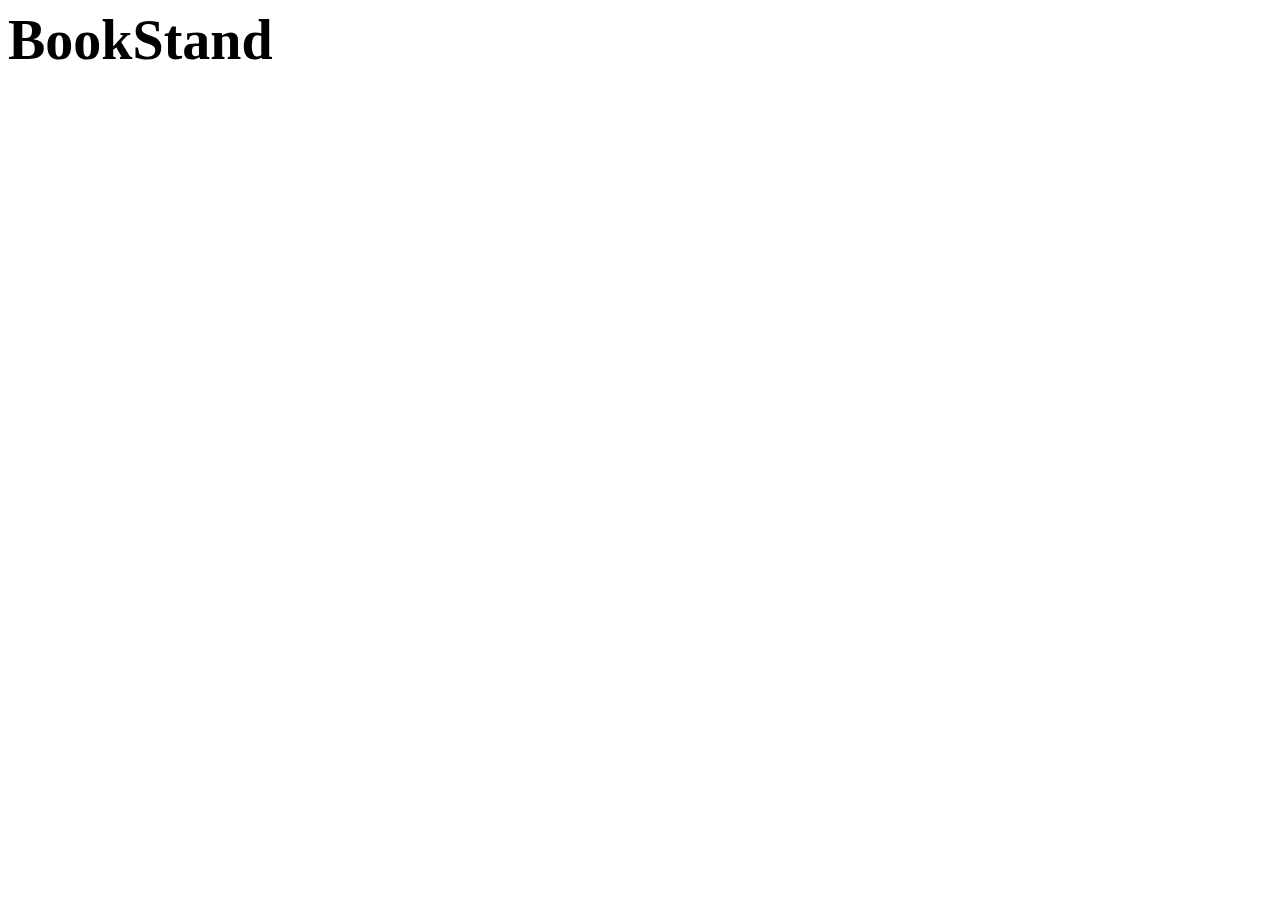
<file: BookStand.html>
<!DOCTYPE html>
<html lang="en">

<head>
    <meta charset="UTF-8">
    <title>BookStand</title>
    <style>
        h1 {
            font-size: 350%;
            margin: 0;
        }

        </style>
    </head>
    <body>
        <h1> BookStand </h1>
    </body>
</file>
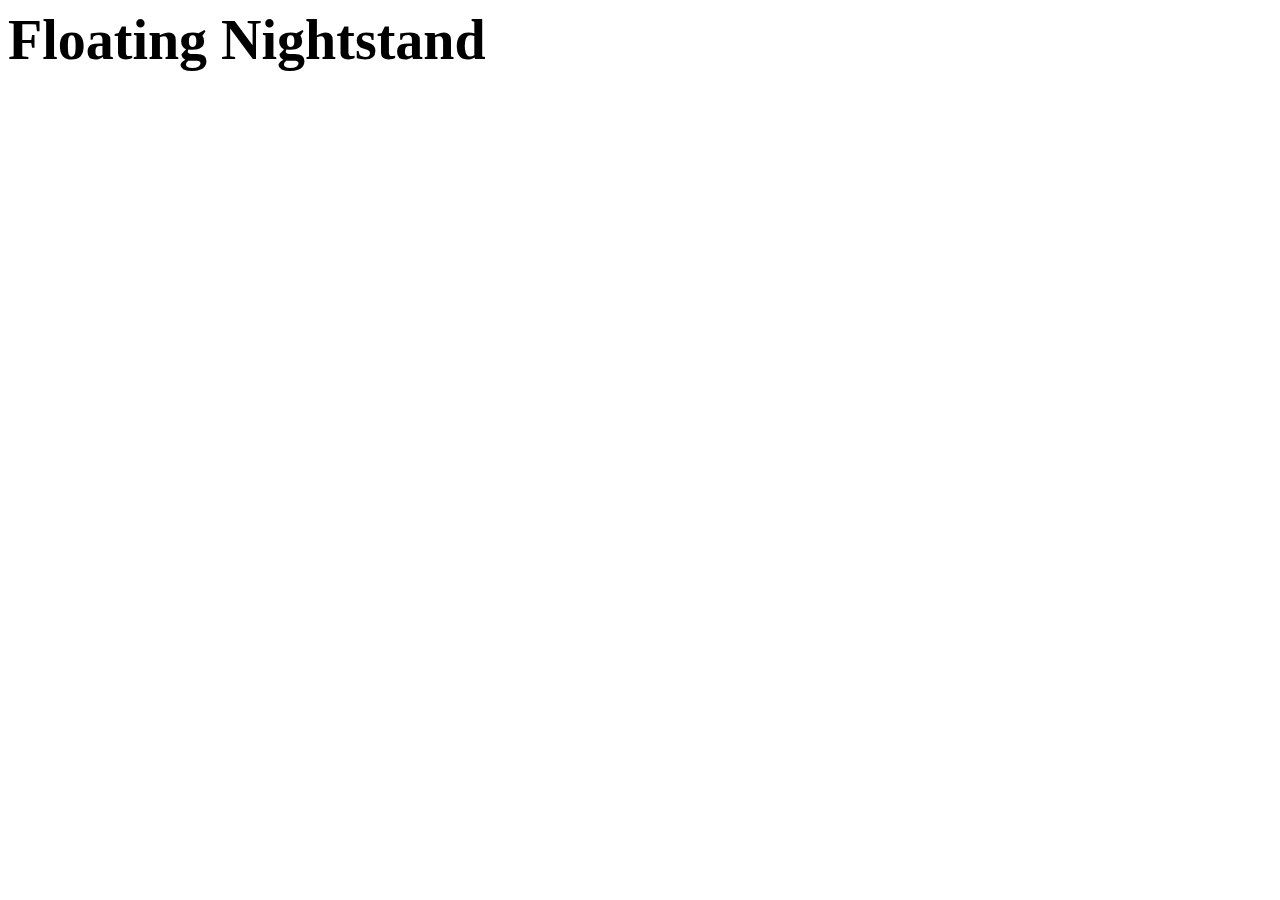
<file: FloatingNightstand.html>
<!DOCTYPE html>
<html lang="en">

<head>
    <meta charset="UTF-8">
    <title>Portfolio Lars Gerritsen</title>
    <style>
        h1 {
            font-size: 350%;
            margin: 0;
        }

        </style>
    </head>
    <body>
        <h1> Floating Nightstand</h1>
    </body>
</file>
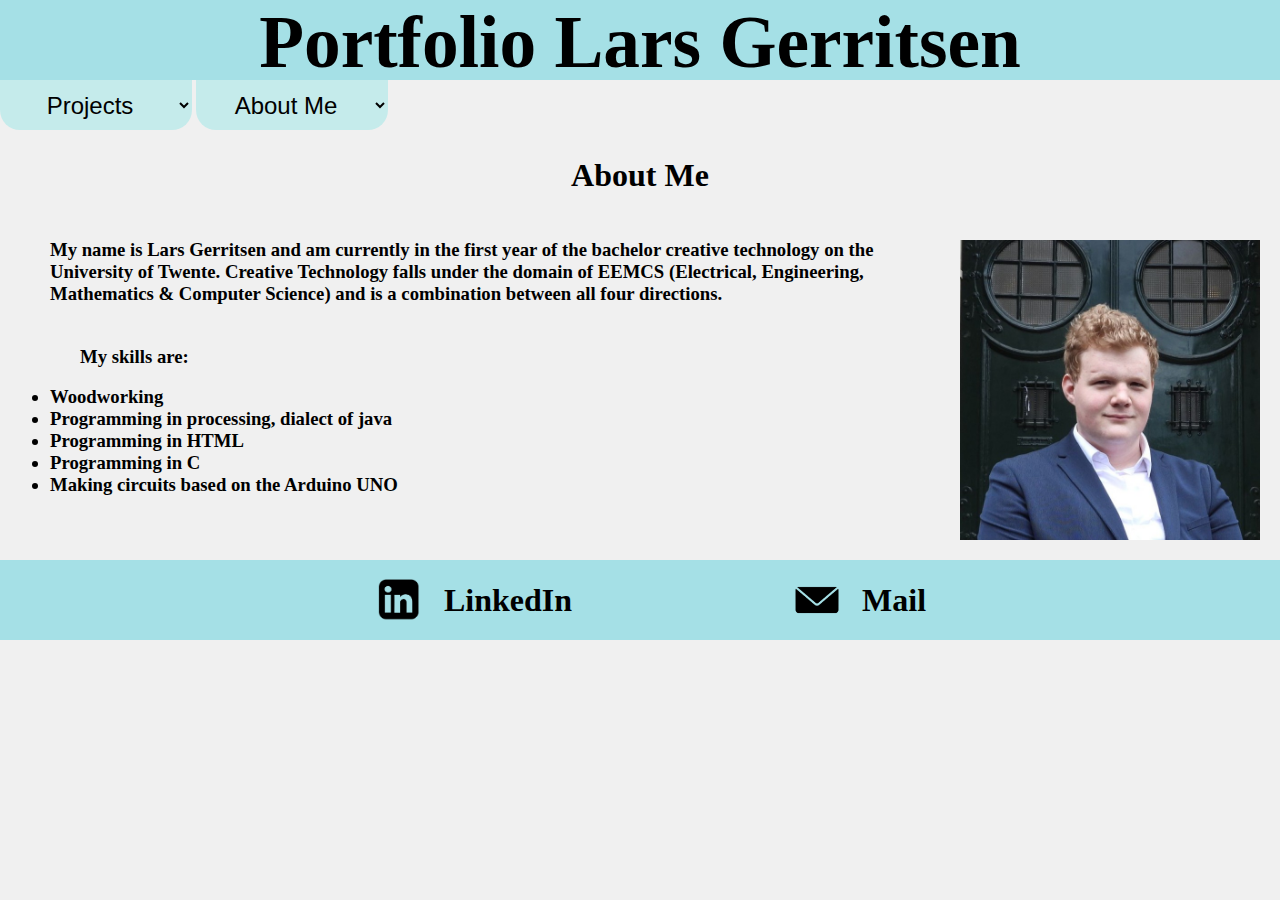
<file: Pages/About me/About Me.html>
<!DOCTYPE html>
<html lang="en">

<head>
    <meta charset="UTF-8">
    <title>Portfolio Lars Gerritsen</title>

    <link rel="stylesheet" href="../../style/style.css">

</head>

<body>

    <!-- Standard code for every page -->
    <div class="text-blocks">
        <button class="portfolio-button" onclick="window.location.href='../../../index.html';">
            <h1>
            Portfolio Lars Gerritsen
            </h1>
        </button>
    </div>

     <select class="select" onchange="window.location.href=this.value">
        <option value="" selected disabled hidden> 
            <h2> Projects </h2> 
        </option>
        <option value="/Pages/Nightstand/FloatingNightstand.html"> Floating Nightstand</option>
        <option value="/Pages/BookStand/BookStand.html">Bookstand </option>
        <option value="/Pages/ChristmasCard/Assets/ChristmasCard.html">ChristmasCard</option>
    </select>
    
    <select class="select" onchange="window.location.href=this.value">
        <option value="" selected disabled hidden>About Me</option>
        <option value="About Me.html">
            About Me
        </option>
    </select>
    <h2> About Me</h2>
    <div style="display: flex;">
        <h3 > My name is Lars Gerritsen and am currently in the first year of the bachelor creative technology on the University of Twente. 
        Creative Technology falls under the domain of EEMCS (Electrical, Engineering, Mathematics & Computer Science) and is a combination between all four directions. 
        <br><br>
        <ul style="margin-left: -10px;">My skills are:</ul>
        <li>Woodworking</li>
        <li>Programming in processing, dialect of java</li>
        <li>Programming in HTML</li>
        <li>Programming in C</li>
        <li>Making circuits based on the Arduino UNO</li>
        </h3>
        <img src="Picture Lars Gerritsen.jpg" class="img-lars">
     </div>
    <div class="text-blocks">
        <div class="contact">
            <img src="/LinkedIn Logo.png" class="img-logo">
            <a href="https://www.linkedin.com/in/lars-gerritsen-30b841276/" style="color: black; text-decoration: none;">
             <h2> LinkedIn </h2>
            </a>
        </div>
        <div class="contact">
            <img src="/Mail Logo.png" class="img-logo">
            <a href= "mailto: lars.gerritsen.lg@gmail.com" style="color: black; text-decoration: none;">
                <h2> Mail </h2> 
            </a>
        </div>
    </div>
</body>
</file>
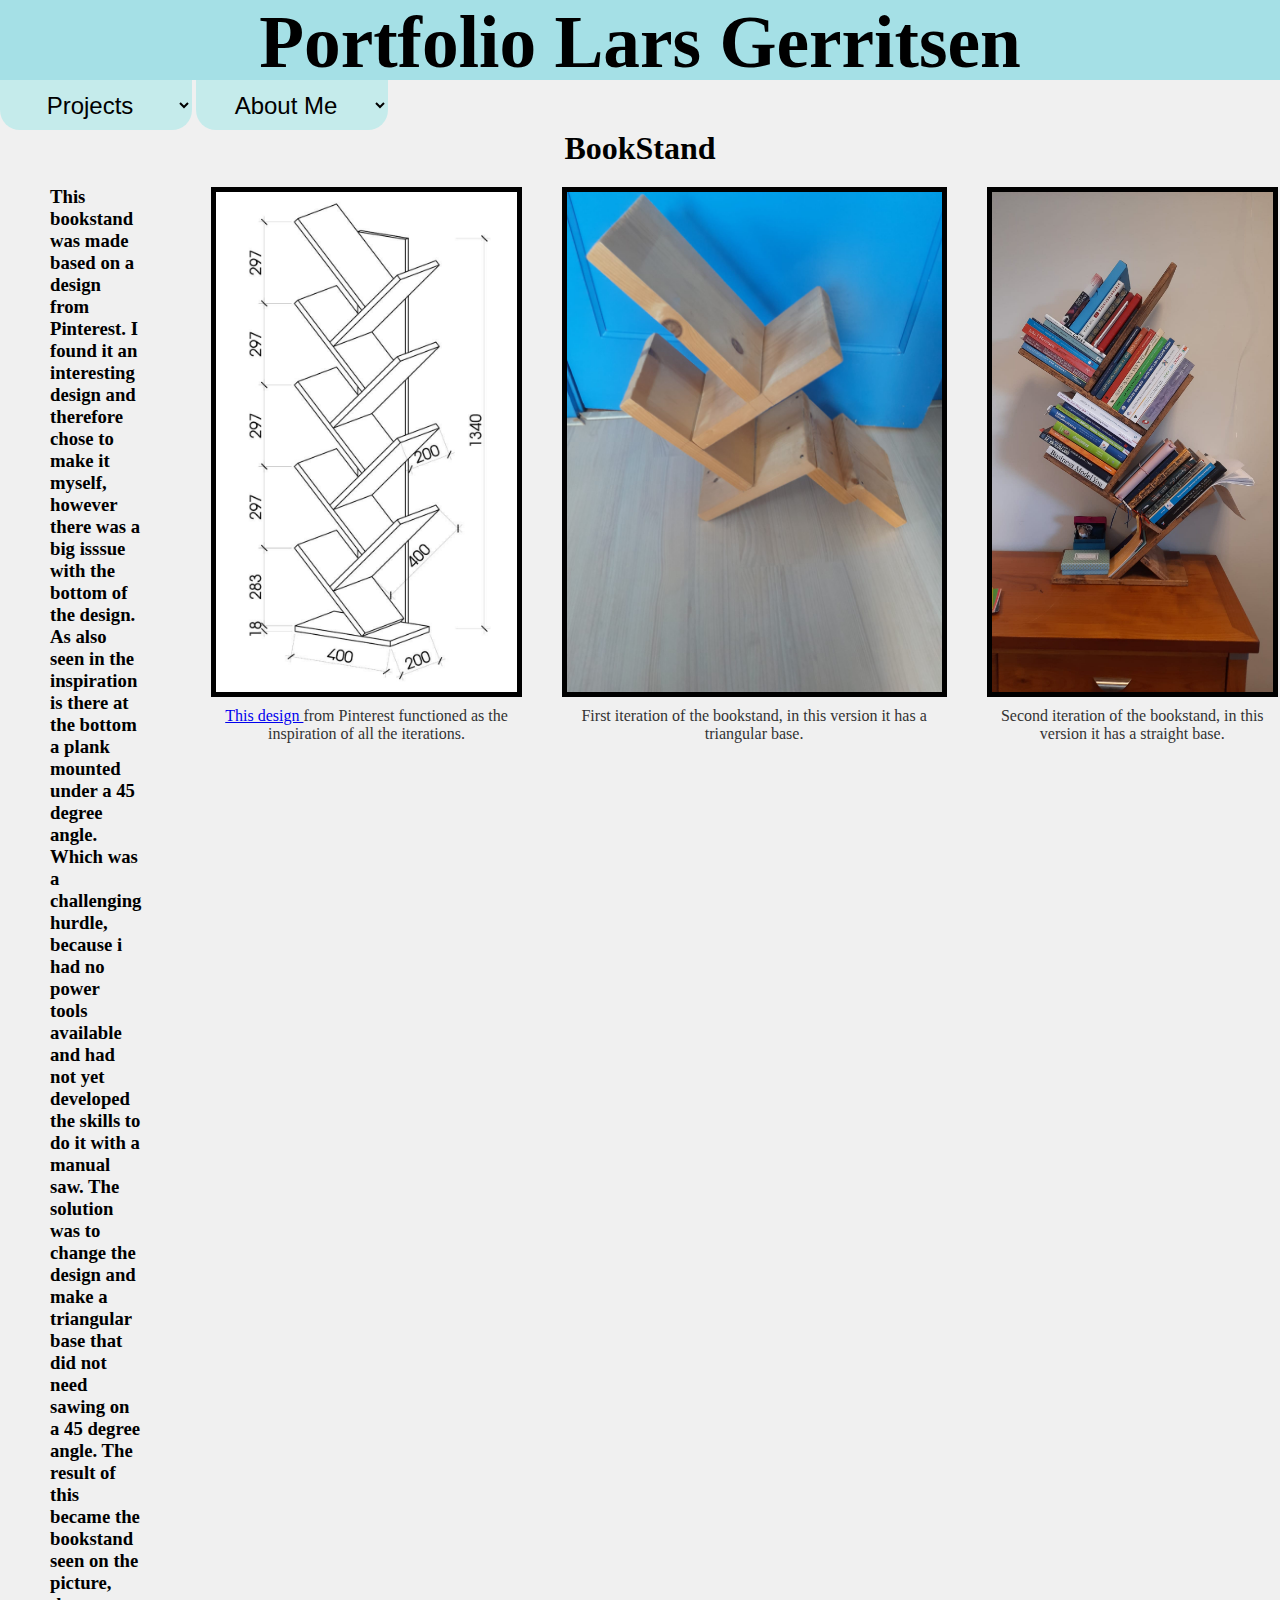
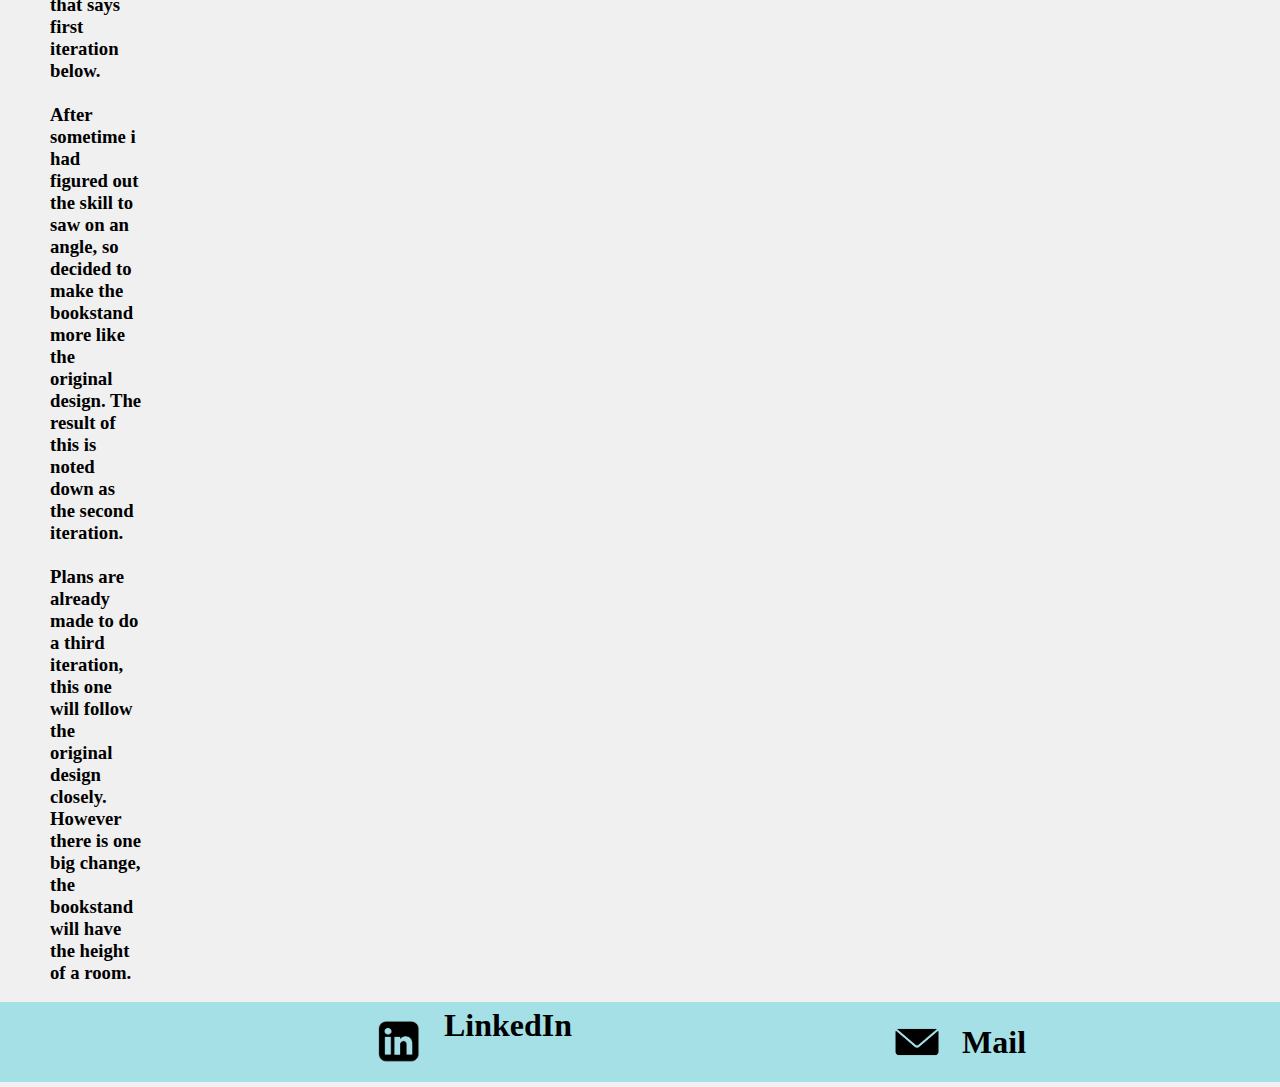
<file: Pages/BookStand/BookStand.html>
<!DOCTYPE html>
<html lang="en">
<head>
    <meta charset="UTF-8">
    <title>Portfolio Lars Gerritsen/BookStand</title>

    <!-- Correct place for your CSS link -->
    <link rel="stylesheet" href="../../style/style.css">

    <style>
        h2{
          margin:0;  
          
        }
       
    </style>
</head>

<body>
      <div class="text-blocks">
        <button class="portfolio-button" onclick="window.location.href='../../../index.html';">
          <h1>
            Portfolio Lars Gerritsen
          </h1>
        </button>
    </div>

    <select class="select" onchange="window.location.href=this.value">
        <option value="" selected disabled hidden> 
            <h2> Projects </h2> 
        </option>
        <option value="/Pages/Nightstand/FloatingNightstand.html"> Floating Nightstand</option>
        <option value="/Pages/BookStand/BookStand.html">Bookstand </option>
        <option value="/Pages/ChristmasCard/Assets/ChristmasCard.html">ChristmasCard</option>
    </select>
    <select class="select" onchange="window.location.href=this.value">
        <option value="" selected disabled hidden>About Me</option>
        <option value="/Pages/About Me/About Me.html">
            About Me
        </option>
    </select>
    <h2> BookStand</h2>
    <div style = "display: flex;">
      <h3 > This bookstand was made based on a design from Pinterest.
        I found it an interesting design and therefore chose to make it myself, however there was a big isssue with the bottom of the design. 
        As also seen in the inspiration is there at the bottom a plank mounted under a 45 degree angle.
        Which was a challenging hurdle, because i had no power tools available and had not yet developed the skills to do it with a manual saw.
        The solution was to change the design and make a triangular base that did not need sawing on a 45 degree angle. 
        The result of this became the bookstand seen on the picture, that says first iteration below.
        <br> <br>
        After sometime i had figured out the skill to saw on an angle, so decided to make the bookstand more like the original design. 
        The result of this is noted down as the second iteration.
        <Br> <br>
          Plans are already made to do a third iteration, this one will follow the original design closely.
          However there is one big change, the bookstand will have the height of a room.
      </h3>

      <div class="img-bookstand">
        <figure>
          <img src="Inspiration.jpg">
          <figcaption> 
              <a href="https://nl.pinterest.com/pin/690247080411173208/feedback/?invite_code=63bddf35215e4613af08734ae5720ce9&sender_id=690247217797356582">
                This design 
              </a> 
              from Pinterest functioned as the inspiration of all the iterations.
            </figcaption>
          </figure>
            <figure>
              <img src="Bookstand First version.jpg" alt="Bookstand with triangular base">
          <figcaption>  First iteration of the bookstand, in this version it has a triangular base.</figcaption>
        </figure>
        <figure>
          <img src="Bookstand Final version.jpg" alt="Bookstand with straight base">
          <figcaption> Second iteration of the bookstand, in this version it has a straight base.</figcaption>
      </figure>
    </div>
  </div>
    <div class="text-blocks">
      <div class="contact">
          <img src="/LinkedIn Logo.png" class="img-logo">
          <h2 style="margin-top: 10px;">
            <a href="https://www.linkedin.com/in/lars-gerritsen-30b841276/" style="color: black; text-decoration: none;">
              LinkedIn
            </a>
          </h2>
      </div>
      <div class="contact"></div>
          <img src="/Mail Logo.png" class="img-logo">
             <a href= "mailto: lars.gerritsen.lg@gmail.com" style="color: black; text-decoration: none;">
          <h2> Mail </h2> 
          </a>
      </div>
  </div>
</body>
</html>
</file>
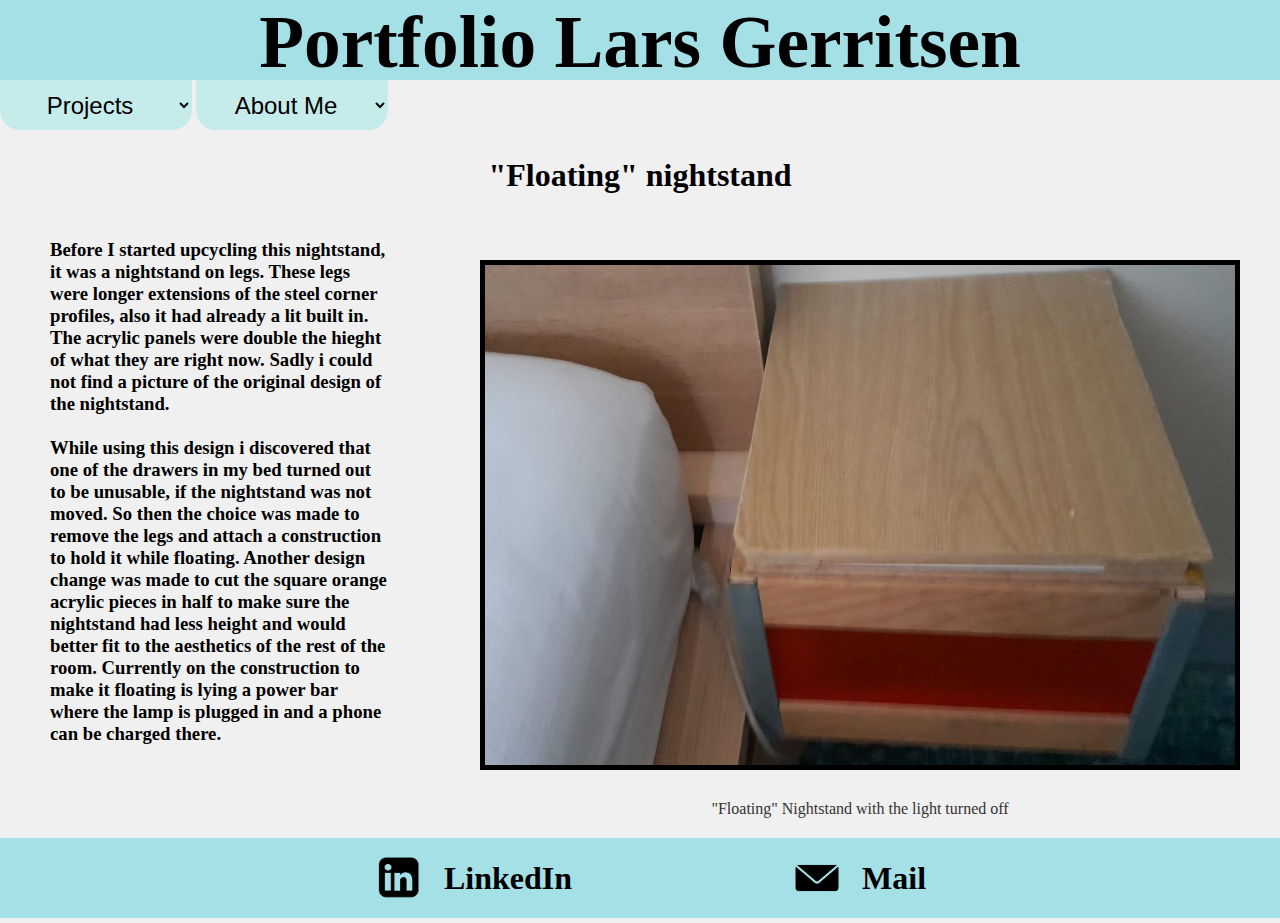
<file: Pages/Nightstand/FloatingNightstand.html>
<!DOCTYPE html>
<html lang="en">

<head>
    <meta charset="UTF-8">
    <title>Portfolio Lars Gerritsen</title>

    <link rel="stylesheet" href="../../style/style.css">

</head>

<body>

    <div class="text-blocks">
        <button class="portfolio-button" onclick="window.location.href='../../../index.html';">
            <h1>
            Portfolio Lars Gerritsen
            </h1>
        </button>
    </div>

    <select class="select" onchange="window.location.href=this.value">
        <option value="" selected disabled hidden> 
            Projects  
        </option>
        <option value="/Pages/Nightstand/FloatingNightstand.html"> "Floating" nightstand </option>
        <option value="../BookStand/BookStand.html">Bookstand </option>
        <option value="../ChristmasCard/Assets/ChristmasCard.html">Christmascard</option>
    </select>
    <select class="select" onchange="window.location.href=this.value">
        <option value="" selected disabled hidden>About Me</option>
        <option value="/Pages/About Me/About Me.html">
            About Me
        </option>
    </select>
    <h2> "Floating" nightstand </h2>
    <div style="display: flex;">
        <h3> 
            Before I started upcycling this nightstand, it was a nightstand on legs.
            These legs were longer extensions of the steel corner profiles, also it had already a lit built in.
            The acrylic panels were double the hieght of what they are right now.
            Sadly i could not find a picture of the original design of the nightstand.
        <br><br>
            While using this design i discovered that one of the drawers in my bed turned out to be unusable, if the nightstand was not moved.
            So then the choice was made to remove the legs and attach a construction to hold it while floating.
            Another design change was made to cut the square  orange acrylic pieces in half to make sure the nightstand had less height 
            and would better fit to the aesthetics of the rest of the room.
            Currently on the construction to make it floating is lying a power bar where the lamp is plugged in and a phone can be charged there. 
        </h3>

        <div class="img-nightstand">
            <figure>
                 <img  src="Floating Nightstand Off.jpg" alt="Nightstand">
                 <figcaption> "Floating" Nightstand with the light turned off</figcaption>
            </figure>
        </div>
    </div>
    <div class="text-blocks" >
        <div class="contact">
            <img src="/LinkedIn Logo.png" class="img-logo">
             <a href="https://www.linkedin.com/in/lars-gerritsen-30b841276/" style="color: black; text-decoration: none;">
            <h2> LinkedIn </h2>
            </a>
        </div>
        <div class="contact">
            <img src="/Mail Logo.png" class="img-logo">
                <a href= "mailto: lars.gerritsen.lg@gmail.com" style="color: black; text-decoration: none;">
            <h2> Mail </h2> 
            </a>
        </div>
    </div>
</body>
</file>
<file: style/style.css>
body {
    background-color: rgb(240, 240, 240);
    margin: 0;
    padding: 0;
    }

/* Used on every page */

.text-blocks {
    background-color: rgb(165, 224, 230);
    text-align: center;
    width: 100%;
    height: 80px; 
    display: flex;
    align-items: center;
    justify-content: center;
    border: none;
    margin: 0;
    padding: 0;
    }

.portfolio-button {
    background-color: transparent;
    border: none;
    width: 100%;
    height: 100%;
    display: block;
}

.portfolio-button:hover {
   cursor: pointer; 
}

h1 {
    font-size: 550%;
    margin: 0;
    font-family: "Baskerville Old Face", serif;
}
option {
    border-radius: 20px;
    background-color: rgb(209, 255, 250);
    height: 50px;
    text-align: center;
    font-size: 100%;
}

select {
    background-color: rgb(197, 235, 235);
    width: 15%;
    height: 50px;
    text-align: center;
    font-size: 150%;
    border-bottom-left-radius: 20px;
    border-bottom-right-radius: 20px;
    border: none;
}
.select:hover{
    cursor:pointer;
}
.dropdown-container {
    display: flex;
    gap: 5px; 
    padding-left: 5px;
}

.contact {
    padding-left: 100px;
    padding-right: 100px;
    display: flex;
}
.contact:hover{
    cursor: pointer;
}

.img-logo {
    width: 50px;
    height: 50px;
    margin: 20px;
 }


/* Used only on main page */

.slideshow-container {
    position: relative;
    max-width: 75%;
    margin: 20px auto;
    border-radius: 10px;
    border-color: black;
    background-color: rgb(240, 240, 240);
    padding-top: 0px;
    padding-bottom: 20px;
    height: 760px;
    gap: 33%;
}

.slides {
    display: none;
}

.img-slides {
    width: 100%;
    height: 750px;
    object-fit: cover;
    border-radius: 10px;
    border: 5px solid black;
}

.img-slides:hover{
    cursor: pointer;
}

.caption {
    position: absolute;
    bottom: 50%;
    left: 50%;
    transform: translateX(-50%);
    background: rgba(0, 0, 0, 0.5);
    color: white;
    padding: 10px 20px;
    font-size: 200%;
    border-radius: 5px;
}

/* Tekst on side pages */

h2 {
    text-align: center;
    font-size: 200%;
}

h3 {
       padding-left: 50px;
    padding-right: 50px;
}
/* About Me page */

.img-lars {
    display: flex;
    height: 300px;
    width: 300px;
    padding:20px;
}

/* Bookstand page */

.img-bookstand {
    display: flex;
   
}

.img-bookstand img {
    height: 500px;
    width:auto;
    border: 5px solid rgba(0, 0, 0);
    gap: 0;
}

.img-nightstand {
    display: flex;
   
}

.img-nightstand img {
    height: 500px ;
    width: 750px ;
    border: 5px solid rgba(0, 0, 0);
    margin: 20px;
    gap: 0;
}

/* Christmas Card page */
canvas {
    border: 2px solid #333;
}

#canvas-container {
    position: relative;
    margin-top: -4%;
    transform: scale(0.94); /* Change this value to scale up/down */
    transform-origin: top left; /* So it scales from the top-left corner */

}
 figure {
    display: flex;
    flex-direction: column;
    align-items: center;
    margin: 20px;
}

figcaption {
    font-size: 16px;
    color: #333;
    text-align: center;
    margin-top: 10px;
}
</file>
